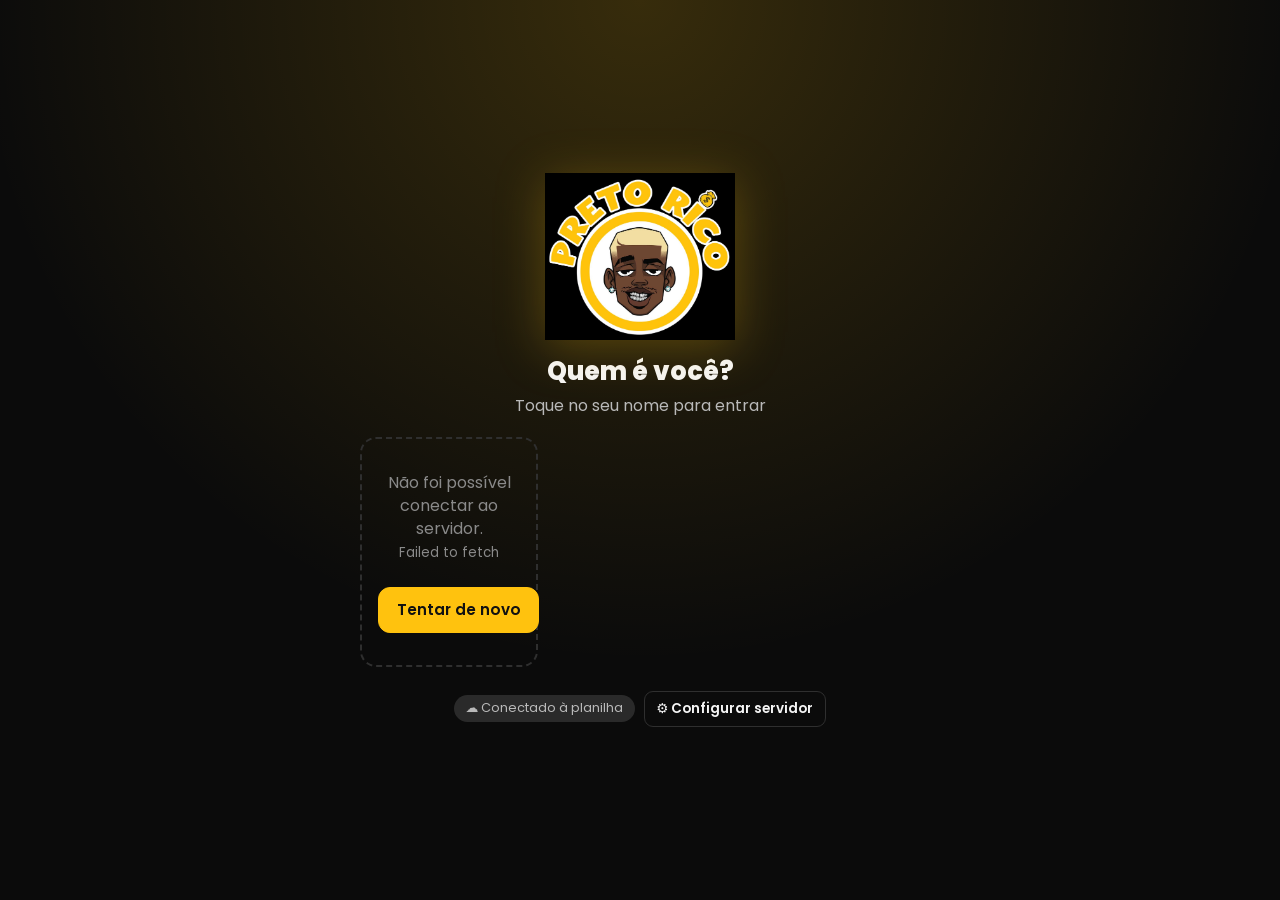
<file: index.html>
<!DOCTYPE html>
<html lang="pt-BR">
<head>
  <meta charset="UTF-8">
  <meta name="viewport" content="width=device-width, initial-scale=1, viewport-fit=cover">
  <meta name="theme-color" content="#111111">
  <meta name="description" content="Preto Rico — Gestão integrada: Barbearia, Tabacaria & Roupas, Celulares & Acessórios e Estúdio de Tatuagem.">
  <title>Preto Rico · Gestão</title>
  <!-- PWA: instalação como app (ícone, manifest, iPhone) -->
  <link rel="manifest" href="./manifest.webmanifest">
  <link rel="icon" href="./favicon.ico" sizes="any">
  <link rel="icon" type="image/png" sizes="192x192" href="./icons/icon-192.png">
  <link rel="apple-touch-icon" href="./apple-touch-icon.png">
  <meta name="mobile-web-app-capable" content="yes">
  <meta name="apple-mobile-web-app-capable" content="yes">
  <meta name="apple-mobile-web-app-status-bar-style" content="black-translucent">
  <meta name="apple-mobile-web-app-title" content="Preto Rico">
  <link rel="preconnect" href="https://fonts.googleapis.com">
  <link rel="preconnect" href="https://fonts.gstatic.com" crossorigin>
  <link href="https://fonts.googleapis.com/css2?family=Poppins:wght@400;500;600;700;800&display=swap" rel="stylesheet">
  <link rel="stylesheet" href="style.css">
</head>
<body>

  <!-- =========================================================
       TELA DE LOGIN (seleção de usuário + PIN)
       ========================================================= -->
  <section id="login" class="login" hidden>
    <div class="login-box">
      <img src="logo.png" alt="Preto Rico" class="login-logo">
      <div id="login-step-user">
        <h1 class="login-title">Quem é você?</h1>
        <p class="login-sub">Toque no seu nome para entrar</p>
        <div id="login-users" class="user-grid"></div>
      </div>
      <div id="login-step-pin" hidden>
        <button type="button" class="btn ghost" id="login-back">← Voltar</button>
        <h1 class="login-title" id="login-name"></h1>
        <p class="login-sub">Digite sua senha (PIN)</p>
        <div id="login-keypad"></div>
      </div>
      <div class="login-foot">
        <span id="login-mode" class="chip"></span>
        <button type="button" class="btn ghost small" id="login-cfg">⚙️ Configurar servidor</button>
      </div>
    </div>
  </section>

  <!-- =========================================================
       APLICAÇÃO
       ========================================================= -->
  <div id="app" class="app" hidden>

    <!-- Barra lateral (desktop) / gaveta (celular) -->
    <aside id="sidebar" class="sidebar">
      <div class="brand">
        <img src="logo.png" alt="" class="brand-logo">
        <div><strong>PRETO RICO</strong><small>Gestão integrada</small></div>
      </div>
      <nav id="nav" class="nav" aria-label="Menu principal"></nav>
      <div class="sidebar-foot">
        <div class="user-chip" id="user-chip"></div>
        <button type="button" class="btn ghost block" data-global="theme">🌓 Tema claro/escuro</button>
        <button type="button" class="btn danger-ghost block" data-global="logout">🚪 Sair</button>
      </div>
    </aside>
    <div class="backdrop" id="backdrop" data-global="menu-close"></div>

    <div class="main-col">
      <!-- Barra superior -->
      <header class="topbar">
        <button type="button" class="icon-btn menu-btn" data-global="menu" aria-label="Abrir menu">☰</button>
        <img src="logo.png" alt="" class="topbar-logo">
        <h2 id="topbar-title" class="topbar-title">Início</h2>
        <button type="button" class="sync-pill" id="sync-status" data-global="sync" title="Sincronizar">●</button>
      </header>

      <main id="main" class="main">

        <!-- INÍCIO: botões grandes por perfil -->
        <section class="view" id="view-inicio" data-title="Início" hidden>
          <div class="view-body"></div>
        </section>

        <!-- DASHBOARD MASTER -->
        <section class="view" id="view-dashboard" data-title="Painel Financeiro" hidden>
          <div class="view-body"></div>
        </section>

        <!-- BARBEARIA -->
        <section class="view" id="view-barbearia" data-title="Barbearia" hidden>
          <div class="tabs" role="tablist">
            <button type="button" class="tab" data-tab="lancar">✂️ Lançar corte</button>
            <button type="button" class="tab" data-tab="agenda">📅 Agenda</button>
            <button type="button" class="tab" data-tab="mensalistas" data-roles="Master,Caixa">⭐ Mensalistas</button>
            <button type="button" class="tab" data-tab="vender" data-roles="Master,Caixa">🛒 Vender</button>
            <button type="button" class="tab" data-tab="estoque" data-roles="Master,Caixa">📦 Estoque</button>
            <button type="button" class="tab" data-tab="relatorio" data-roles="Master,Barbeiro">💵 Comissões</button>
            <button type="button" class="tab" data-tab="servicos" data-roles="Master">🧾 Serviços e preços</button>
          </div>
          <div class="view-body"></div>
        </section>

        <!-- TABACARIA & ROUPAS -->
        <section class="view" id="view-tabacaria" data-title="Tabacaria & Roupas" hidden>
          <div class="tabs" role="tablist">
            <button type="button" class="tab" data-tab="pdv">🛒 Vender</button>
            <button type="button" class="tab" data-tab="crediario">📒 Fiado</button>
            <button type="button" class="tab" data-tab="estoque">📦 Estoque</button>
            <button type="button" class="tab" data-tab="reposicao" data-roles="Master">🔁 Reposição ABC</button>
          </div>
          <div class="view-body"></div>
        </section>

        <!-- CELULARES & ACESSÓRIOS -->
        <section class="view" id="view-celulares" data-title="Celulares & Acessórios" hidden>
          <div class="tabs" role="tablist">
            <button type="button" class="tab" data-tab="pdv">🛒 Vender</button>
            <button type="button" class="tab" data-tab="crediario">📒 Fiado</button>
            <button type="button" class="tab" data-tab="estoque">📦 Estoque</button>
            <button type="button" class="tab" data-tab="reposicao" data-roles="Master">🔁 Reposição ABC</button>
          </div>
          <div class="view-body"></div>
        </section>

        <!-- ESTÚDIO DE TATUAGEM -->
        <section class="view" id="view-tatuagem" data-title="Estúdio de Tatuagem" hidden>
          <div class="tabs" role="tablist">
            <button type="button" class="tab" data-tab="agenda">📅 Agenda</button>
            <button type="button" class="tab" data-tab="pagamentos">💳 Pagamentos</button>
            <button type="button" class="tab" data-tab="loja" data-roles="Master,Tatuador">🛍️ Meus produtos</button>
            <button type="button" class="tab" data-tab="estoque" data-roles="Master,Tatuador">📦 Estoque</button>
            <button type="button" class="tab" data-tab="avisos">📲 Avisos ao cliente</button>
            <button type="button" class="tab" data-tab="repasses" data-roles="Master,Tatuador">🤝 Repasses ao Master</button>
            <button type="button" class="tab" data-tab="fechamento" data-roles="Master,Tatuador">💵 Fechamento</button>
            <button type="button" class="tab" data-tab="relatorios" data-roles="Master,Tatuador">📊 Relatórios</button>
            <button type="button" class="tab" data-tab="tipos" data-roles="Master">🎨 Tipos e % (Master)</button>
          </div>
          <div class="view-body"></div>
        </section>

        <!-- FINANCEIRO (MASTER) -->
        <section class="view" id="view-financeiro" data-title="Financeiro" hidden>
          <div class="tabs" role="tablist">
            <button type="button" class="tab" data-tab="caixa">🧮 Caixa do dia</button>
            <button type="button" class="tab" data-tab="contas">📄 Contas a pagar</button>
            <button type="button" class="tab" data-tab="ofx">🏦 Conciliação OFX</button>
            <button type="button" class="tab" data-tab="comissoes">🤝 Fechamentos</button>
          </div>
          <div class="view-body"></div>
        </section>

        <!-- CLIENTES -->
        <section class="view" id="view-clientes" data-title="Clientes" hidden>
          <div class="view-body"></div>
        </section>

        <!-- USUÁRIOS (MASTER) -->
        <section class="view" id="view-usuarios" data-title="Usuários e acessos" hidden>
          <div class="view-body"></div>
        </section>

        <!-- CONFIGURAÇÕES (MASTER) -->
        <section class="view" id="view-config" data-title="Configurações" hidden>
          <div class="view-body"></div>
        </section>
      </main>

      <!-- Navegação inferior (celular) -->
      <nav id="bottom-nav" class="bottom-nav" aria-label="Atalhos"></nav>
    </div>
  </div>

  <!-- =========================================================
       MODAIS
       ========================================================= -->

  <!-- Modal genérico (clonado pelo app.js; permite empilhar) -->
  <template id="tpl-modal">
    <div class="modal" role="dialog" aria-modal="true">
      <form class="modal-card" novalidate>
        <header class="modal-head">
          <h3 class="modal-title"></h3>
          <button type="button" class="icon-btn" data-close aria-label="Fechar">✕</button>
        </header>
        <div class="modal-body"></div>
        <footer class="modal-foot"></footer>
      </form>
    </div>
  </template>

  <!-- Modal de PIN Master (autorização de desconto) -->
  <div class="modal" id="pin-modal" role="dialog" aria-modal="true" hidden>
    <div class="modal-card modal-sm">
      <header class="modal-head">
        <h3 class="modal-title">🔐 <span id="pin-title">Autorização Master</span></h3>
        <button type="button" class="icon-btn" data-pin-cancel aria-label="Fechar">✕</button>
      </header>
      <div class="modal-body">
        <p class="pin-sub" id="pin-sub">Peça para o dono digitar a senha.</p>
        <div id="pin-keypad"></div>
      </div>
    </div>
  </div>

  <!-- Modal de recibo / relatório para impressão -->
  <div class="modal" id="receipt-modal" role="dialog" aria-modal="true" hidden>
    <div class="modal-card">
      <header class="modal-head">
        <h3 class="modal-title">🧾 Recibo</h3>
        <button type="button" class="icon-btn" data-receipt-close aria-label="Fechar">✕</button>
      </header>
      <div class="modal-body receipt-preview">
        <div id="receipt"></div>
      </div>
      <footer class="modal-foot">
        <button type="button" class="btn ghost" data-receipt-close>Fechar</button>
        <button type="button" class="btn" id="receipt-pdf">📄 Baixar PDF</button>
        <button type="button" class="btn primary big" id="receipt-print">🖨️ Imprimir</button>
      </footer>
    </div>
  </div>

  <!-- Avisos rápidos -->
  <div id="toasts" class="toasts" aria-live="polite"></div>

  <!-- Área exclusiva de impressão (@media print) -->
  <div id="print-area"></div>

  <!-- Sugestões de clientes para campos de nome -->
  <datalist id="dl-clientes"></datalist>

  <!-- Servidor padrão (planilha do Preto Rico): os aparelhos já entram conectados -->
  <script src="config.js"></script>
  <script src="api.js"></script>
  <script src="app.js"></script>
  <!-- PWA: service worker + botão "Instalar app" -->
  <script src="pwa.js"></script>
</body>
</html>
</file>
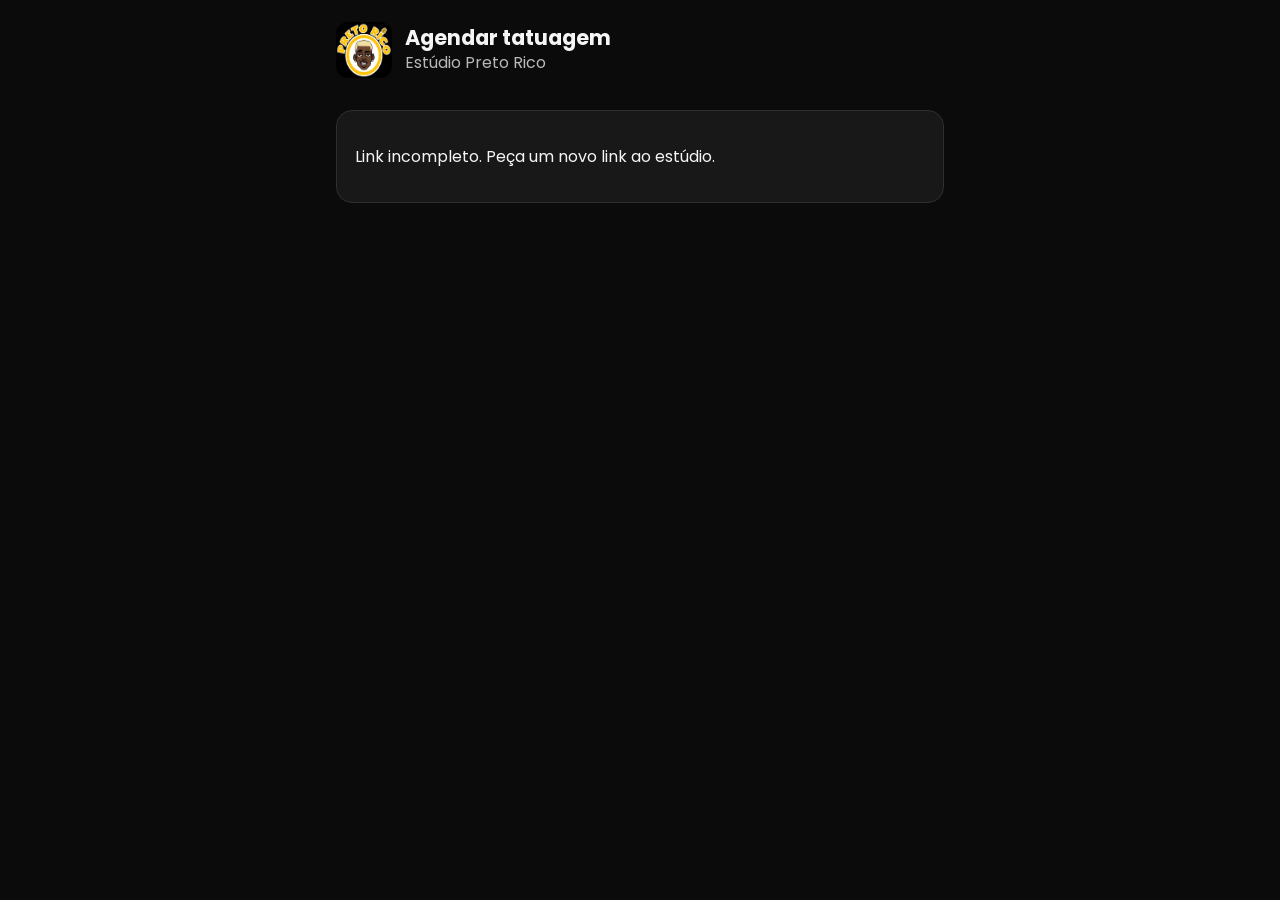
<file: agendar.html>
<!DOCTYPE html>
<html lang="pt-BR">
<head>
  <meta charset="UTF-8">
  <meta name="viewport" content="width=device-width, initial-scale=1, viewport-fit=cover">
  <meta name="theme-color" content="#111111">
  <meta name="description" content="Agende sua tatuagem no estúdio Preto Rico.">
  <title>Agendar tatuagem · Preto Rico</title>
  <link rel="icon" href="./favicon.ico" sizes="any">
  <link rel="apple-touch-icon" href="./apple-touch-icon.png">
  <link rel="preconnect" href="https://fonts.googleapis.com">
  <link rel="preconnect" href="https://fonts.gstatic.com" crossorigin>
  <link href="https://fonts.googleapis.com/css2?family=Poppins:wght@400;500;600;700;800&display=swap" rel="stylesheet">
  <link rel="stylesheet" href="style.css">
  <style>
    .ag-pub { max-width: 640px; margin: 0 auto; padding: 1rem 1rem 3rem; }
    .ag-pub header { display: flex; align-items: center; gap: .8rem; margin: .4rem 0 1rem; }
    .ag-pub header img { width: 56px; height: 56px; border-radius: 12px; }
    .ag-pub h1 { font-size: 1.3rem; margin: 0; }
    .ag-pub h2 { font-size: 1.05rem; margin: 0 0 .7rem; }
    .ag-steps { display: flex; gap: .3rem; margin-bottom: 1rem; }
    .ag-steps i { flex: 1; height: 6px; border-radius: 3px; background: var(--border); }
    .ag-steps i.on { background: var(--gold); }
    .ag-opt { display: block; width: 100%; text-align: left; padding: .9rem 1rem; margin-bottom: .5rem; border-radius: 14px; border: 2px solid var(--border); background: var(--surface-2, var(--surface)); color: inherit; font: inherit; cursor: pointer; }
    .ag-opt.sel, .ag-opt:hover { border-color: var(--gold); }
    .ag-opt b { display: block; font-size: 1.05rem; }
    .ag-opt small { color: var(--text-2); }
    .ag-days { display: flex; gap: .4rem; overflow-x: auto; padding-bottom: .4rem; }
    .ag-day { flex: 0 0 auto; min-width: 70px; padding: .6rem .5rem; border-radius: 12px; border: 2px solid var(--border); background: var(--surface); color: inherit; font: inherit; text-align: center; cursor: pointer; }
    .ag-day.sel { border-color: var(--gold); background: rgba(255,194,14,.15); }
    .ag-day[disabled] { opacity: .35; cursor: default; }
    .ag-slots { display: grid; grid-template-columns: repeat(auto-fill, minmax(84px, 1fr)); gap: .4rem; margin-top: .8rem; }
    .ag-slot { padding: .7rem 0; border-radius: 12px; border: 2px solid var(--border); background: var(--surface); color: inherit; font: inherit; font-weight: 700; cursor: pointer; }
    .ag-slot.sel { border-color: var(--gold); background: var(--gold); color: #111; }
    .ag-pix { font-size: 1.1rem; word-break: break-all; padding: .8rem; border-radius: 12px; background: var(--surface); border: 1px dashed var(--gold); }
    .ag-aviso { white-space: pre-wrap; padding: .8rem 1rem; border-radius: 12px; background: var(--surface); border: 1px solid var(--border); margin-bottom: .6rem; }
    .ag-nav { display: flex; gap: .6rem; margin-top: 1.2rem; }
    .ag-nav .btn { flex: 1; }
    .ag-resumo { line-height: 1.7; }
    .ag-file { display: block; padding: 1.2rem; text-align: center; border: 2px dashed var(--border); border-radius: 14px; cursor: pointer; }
    .ag-file.ok { border-color: var(--ok); }
  </style>
</head>
<body>
  <main class="ag-pub">
    <header><img src="logo.png" alt="Preto Rico"><div><h1>Agendar tatuagem</h1><div class="muted" id="ag-sub">Estúdio Preto Rico</div></div></header>
    <div class="ag-steps" id="ag-steps"></div>
    <div id="ag-app"><div class="card"><p>Carregando horários...</p></div></div>
  </main>
  <script src="config.js"></script>
  <script src="agendar.js"></script>
</body>
</html>
</file>
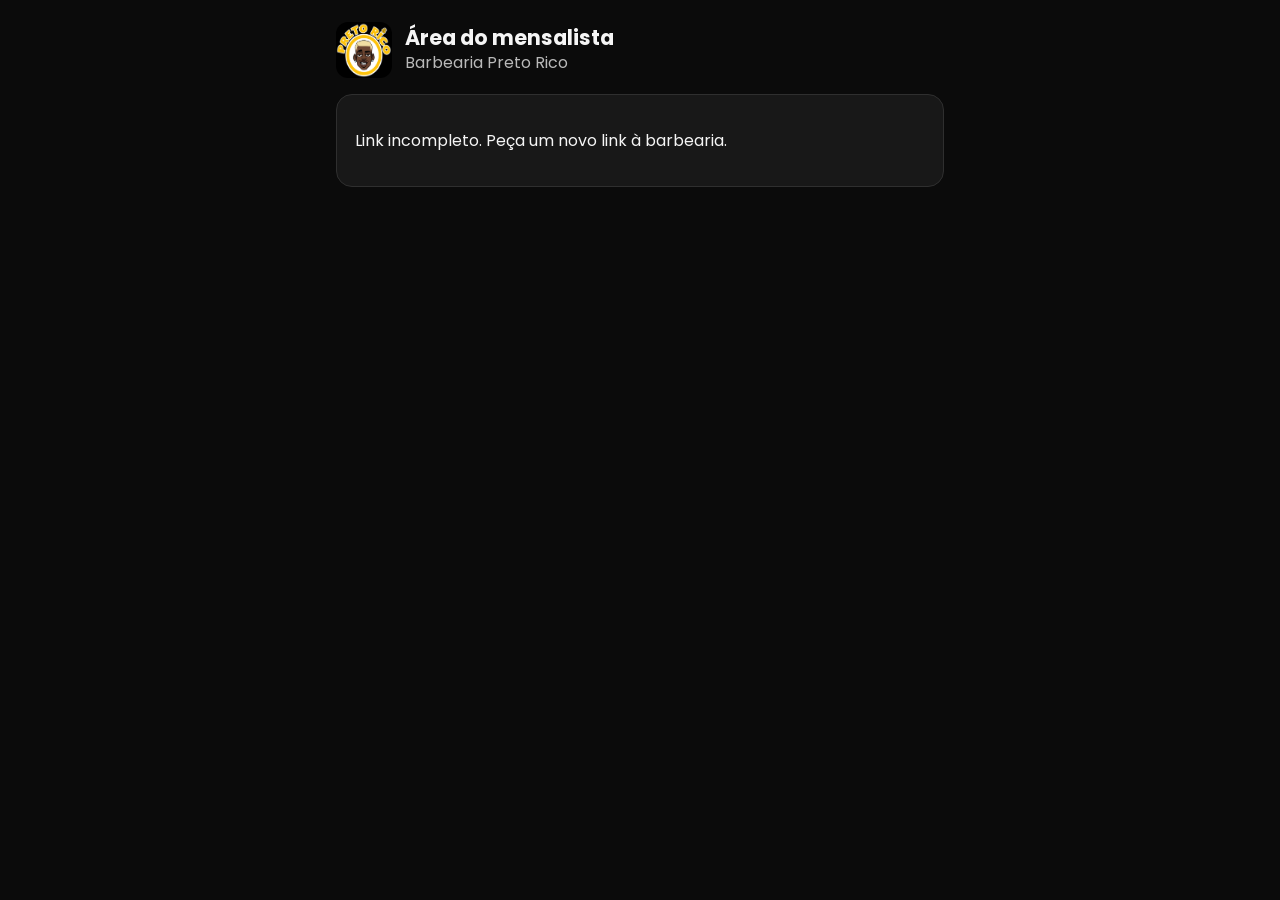
<file: mensalista.html>
<!DOCTYPE html>
<html lang="pt-BR">
<head>
  <meta charset="UTF-8">
  <meta name="viewport" content="width=device-width, initial-scale=1, viewport-fit=cover">
  <meta name="theme-color" content="#111111">
  <meta name="description" content="Área do mensalista da barbearia Preto Rico: marque seu horário e pague a mensalidade.">
  <title>Mensalista · Preto Rico</title>
  <link rel="icon" href="./favicon.ico" sizes="any">
  <link rel="apple-touch-icon" href="./apple-touch-icon.png">
  <link rel="preconnect" href="https://fonts.googleapis.com">
  <link rel="preconnect" href="https://fonts.gstatic.com" crossorigin>
  <link href="https://fonts.googleapis.com/css2?family=Poppins:wght@400;500;600;700;800&display=swap" rel="stylesheet">
  <link rel="stylesheet" href="style.css">
  <style>
    .ag-pub { max-width: 640px; margin: 0 auto; padding: 1rem 1rem 3rem; }
    .ag-pub header { display: flex; align-items: center; gap: .8rem; margin: .4rem 0 1rem; }
    .ag-pub header img { width: 56px; height: 56px; border-radius: 12px; }
    .ag-pub h1 { font-size: 1.3rem; margin: 0; }
    .ag-pub h2 { font-size: 1.05rem; margin: 0 0 .7rem; }
    .ag-steps { display: flex; gap: .3rem; margin-bottom: 1rem; }
    .ag-steps i { flex: 1; height: 6px; border-radius: 3px; background: var(--border); }
    .ag-steps i.on { background: var(--gold); }
    .ag-opt { display: block; width: 100%; text-align: left; padding: .9rem 1rem; margin-bottom: .5rem; border-radius: 14px; border: 2px solid var(--border); background: var(--surface-2, var(--surface)); color: inherit; font: inherit; cursor: pointer; }
    .ag-opt.sel, .ag-opt:hover { border-color: var(--gold); }
    .ag-opt b { display: block; font-size: 1.05rem; }
    .ag-opt small { color: var(--text-2); }
    .ag-days { display: flex; gap: .4rem; overflow-x: auto; padding-bottom: .4rem; }
    .ag-day { flex: 0 0 auto; min-width: 70px; padding: .6rem .5rem; border-radius: 12px; border: 2px solid var(--border); background: var(--surface); color: inherit; font: inherit; text-align: center; cursor: pointer; }
    .ag-day.sel { border-color: var(--gold); background: rgba(255,194,14,.15); }
    .ag-day[disabled] { opacity: .35; cursor: default; }
    .ag-slots { display: grid; grid-template-columns: repeat(auto-fill, minmax(84px, 1fr)); gap: .4rem; margin-top: .8rem; }
    .ag-slot { padding: .7rem 0; border-radius: 12px; border: 2px solid var(--border); background: var(--surface); color: inherit; font: inherit; font-weight: 700; cursor: pointer; }
    .ag-slot.sel { border-color: var(--gold); background: var(--gold); color: #111; }
    .ag-pix { font-size: 1.1rem; word-break: break-all; padding: .8rem; border-radius: 12px; background: var(--surface); border: 1px dashed var(--gold); }
    .ag-aviso { white-space: pre-wrap; padding: .8rem 1rem; border-radius: 12px; background: var(--surface); border: 1px solid var(--border); margin-bottom: .6rem; }
    .ag-nav { display: flex; gap: .6rem; margin-top: 1.2rem; }
    .ag-nav .btn { flex: 1; }
    .ag-resumo { line-height: 1.7; }
    .ag-file { display: block; padding: 1.2rem; text-align: center; border: 2px dashed var(--border); border-radius: 14px; cursor: pointer; }
    .ag-file.ok { border-color: var(--ok); }
    .ag-slot.ocup { opacity: .45; cursor: default; text-decoration: line-through; font-weight: 500; }
    .ag-slot small { display: block; font-size: .7rem; font-weight: 500; text-decoration: none; }
    .ag-day small.n { display: block; font-size: .7rem; color: var(--ok); }
    .ag-day.lotado small.n { color: var(--danger); }
    .mn-big { display: grid; grid-template-columns: 1fr 1fr; gap: .6rem; margin: 1rem 0; }
    .mn-big .btn { min-height: 92px; font-size: 1.05rem; flex-direction: column; }
    .mn-big .btn span { font-size: 1.8rem; display: block; }
    .mn-st { display: flex; justify-content: space-between; align-items: center; gap: .6rem; flex-wrap: wrap; }
    .mn-list > div { padding: .6rem 0; border-top: 1px solid var(--border); display: flex; justify-content: space-between; align-items: center; gap: .6rem; }
    .legenda { display: flex; gap: 1rem; font-size: .85rem; margin-top: .5rem; }
  </style>
</head>
<body>
  <main class="ag-pub">
    <header><img src="logo.png" alt="Preto Rico"><div><h1>Área do mensalista</h1><div class="muted" id="ag-sub">Barbearia Preto Rico</div></div></header>
    <div id="ag-app"><div class="card"><p>Carregando...</p></div></div>
  </main>
  <script src="config.js"></script>
  <script src="mensalista.js"></script>
</body>
</html>
</file>
<file: style.css>
/* ==========================================================================
   PRETO RICO — style.css
   Tema preto + dourado (logo), modo claro/escuro, layout responsivo
   (sidebar no computador, menu inferior no celular) e regras de impressão.
   ========================================================================== */

/* ---------- Tokens de tema ---------- */
:root {
  --gold: #FFC20E;
  --gold-strong: #F5A800;
  --gold-soft: rgba(255, 194, 14, .14);
  --on-gold: #111;

  --bg: #0b0b0b;
  --bg-2: #121212;
  --surface: #181818;
  --surface-2: #202020;
  --surface-3: #2a2a2a;
  --border: #2f2f2f;
  --text: #f5f5f5;
  --text-2: #b9b9b9;
  --text-3: #8a8a8a;

  --ok: #22c55e;   --ok-soft: rgba(34, 197, 94, .15);
  --warn: #facc15; --warn-soft: rgba(250, 204, 21, .16);
  --danger: #ef4444; --danger-soft: rgba(239, 68, 68, .15);
  --info: #38bdf8; --info-soft: rgba(56, 189, 248, .15);

  --radius: 16px;
  --radius-sm: 10px;
  --shadow: 0 10px 30px rgba(0, 0, 0, .35);
  --sidebar-w: 260px;
  --topbar-h: 64px;
  --bottom-h: 76px;
  --font: 'Poppins', system-ui, -apple-system, 'Segoe UI', Roboto, sans-serif;
  color-scheme: dark;
}

:root[data-theme="light"] {
  --bg: #f6f4ef;
  --bg-2: #efece4;
  --surface: #ffffff;
  --surface-2: #f7f5f0;
  --surface-3: #ece8de;
  --border: #e2ddd0;
  --text: #141414;
  --text-2: #4b4b4b;
  --text-3: #7a7a7a;
  --gold-soft: rgba(245, 168, 0, .14);
  --warn: #b98900;
  --shadow: 0 10px 30px rgba(0, 0, 0, .08);
  color-scheme: light;
}

/* ---------- Base ---------- */
*, *::before, *::after { box-sizing: border-box; }
html { -webkit-text-size-adjust: 100%; }
body {
  margin: 0;
  font-family: var(--font);
  font-size: 16px;
  line-height: 1.45;
  background: var(--bg);
  color: var(--text);
  min-height: 100vh;
}
[hidden] { display: none !important; }
h1, h2, h3, h4 { margin: 0 0 .5rem; line-height: 1.2; }
h3 { font-size: 1.1rem; }
a { color: var(--gold); }
img { max-width: 100%; }
.muted { color: var(--text-2); }
.small { font-size: .85rem; }
.right { text-align: right; }
.center { text-align: center; }
.nowrap { white-space: nowrap; }
.t-ok { color: var(--ok); } .t-danger { color: var(--danger); } .t-warn { color: var(--warn); } .t-gold { color: var(--gold); }

/* ---------- Botões ---------- */
.btn {
  display: inline-flex; align-items: center; justify-content: center; gap: .45rem;
  min-height: 46px; padding: .6rem 1.1rem;
  border: 1px solid var(--border); border-radius: 12px;
  background: var(--surface-2); color: var(--text);
  font: 600 .95rem var(--font); cursor: pointer;
  transition: transform .08s, background .15s, border-color .15s;
  text-decoration: none; white-space: nowrap;
}
.btn:hover { border-color: var(--gold); }
.btn:active { transform: scale(.97); }
.btn:disabled { opacity: .5; cursor: not-allowed; }
.btn.primary { background: var(--gold); color: var(--on-gold); border-color: var(--gold); }
.btn.primary:hover { background: var(--gold-strong); }
.btn.ok { background: var(--ok); color: #fff; border-color: var(--ok); }
.btn.danger { background: var(--danger); color: #fff; border-color: var(--danger); }
.btn.wa { background: #25D366; color: #08361b; border-color: #25D366; }
.btn.ghost { background: transparent; }
.btn.danger-ghost { background: transparent; color: var(--danger); border-color: transparent; }
.btn.small { min-height: 36px; padding: .35rem .7rem; font-size: .85rem; border-radius: 9px; }
.btn.big { min-height: 58px; font-size: 1.1rem; padding: .8rem 1.4rem; border-radius: 14px; }
.btn.block { width: 100%; }
.icon-btn {
  display: inline-grid; place-items: center; width: 44px; height: 44px;
  border-radius: 12px; border: 1px solid var(--border); background: var(--surface-2);
  color: var(--text); font-size: 1.2rem; cursor: pointer;
}
.icon-btn:hover { border-color: var(--gold); }
.btn-row { display: flex; flex-wrap: wrap; gap: .5rem; }

/* ---------- Badges / chips ---------- */
.badge {
  display: inline-flex; align-items: center; gap: .3rem;
  padding: .2rem .6rem; border-radius: 999px;
  font-size: .78rem; font-weight: 700; letter-spacing: .02em; white-space: nowrap;
  background: var(--surface-3); color: var(--text-2);
}
.badge::before { content: ''; width: 7px; height: 7px; border-radius: 50%; background: currentColor; }
.badge-ok { background: var(--ok-soft); color: var(--ok); }
.badge-warn { background: var(--warn-soft); color: var(--warn); }
.badge-danger { background: var(--danger-soft); color: var(--danger); }
.badge-info { background: var(--info-soft); color: var(--info); }
.badge-gold { background: var(--gold-soft); color: var(--gold); }
.chip { display: inline-block; padding: .25rem .7rem; border-radius: 999px; background: var(--surface-3); font-size: .8rem; color: var(--text-2); }

/* ---------- Login ---------- */
.login {
  min-height: 100vh; display: grid; place-items: center; padding: 24px 16px;
  background: radial-gradient(circle at 50% 0%, rgba(255, 194, 14, .18), transparent 60%), var(--bg);
}
.login-box { width: 100%; max-width: 560px; text-align: center; }
.login-logo { width: 190px; margin: 0 auto 1rem; display: block; filter: drop-shadow(0 8px 24px rgba(255, 194, 14, .25)); }
.login-title { font-size: 1.6rem; font-weight: 800; }
.login-sub { color: var(--text-2); margin: 0 0 1.2rem; }
.login-foot { margin-top: 1.5rem; display: flex; justify-content: center; align-items: center; gap: .6rem; flex-wrap: wrap; }
.user-grid { display: grid; grid-template-columns: repeat(auto-fill, minmax(140px, 1fr)); gap: .8rem; }
.user-card {
  display: flex; flex-direction: column; align-items: center; gap: .35rem;
  padding: 1.1rem .6rem; border-radius: var(--radius);
  background: var(--surface); border: 2px solid var(--border); color: var(--text);
  font: inherit; cursor: pointer; transition: border-color .15s, transform .08s;
}
.user-card:hover, .user-card:focus-visible { border-color: var(--gold); outline: none; }
.user-card:active { transform: scale(.97); }
.user-card small { color: var(--text-3); }
.avatar {
  width: 58px; height: 58px; border-radius: 50%; display: grid; place-items: center;
  background: var(--gold); color: var(--on-gold); font-weight: 800; font-size: 1.3rem;
}

/* ---------- Teclado numérico (PIN) ---------- */
.keypad { max-width: 320px; margin: 0 auto; }
.pin-dots { display: flex; justify-content: center; gap: 14px; margin: .4rem 0 1.2rem; min-height: 22px; }
.pin-dots span { width: 18px; height: 18px; border-radius: 50%; border: 2px solid var(--gold); }
.pin-dots span.on { background: var(--gold); }
.pin-dots.shake { animation: shake .35s; }
@keyframes shake { 25% { transform: translateX(-8px); } 75% { transform: translateX(8px); } }
.keys { display: grid; grid-template-columns: repeat(3, 1fr); gap: 12px; }
.key {
  height: 68px; border-radius: 18px; border: 1px solid var(--border);
  background: var(--surface); color: var(--text); font: 700 1.6rem var(--font); cursor: pointer;
}
.key:active { background: var(--gold); color: var(--on-gold); }
.key.ok { background: var(--gold); color: var(--on-gold); font-size: 1.1rem; }
.key.alt { font-size: 1rem; color: var(--text-2); }
.pin-sub { text-align: center; color: var(--text-2); }

/* ---------- Layout do app ---------- */
.app { display: flex; min-height: 100vh; }
.sidebar {
  width: var(--sidebar-w); flex-shrink: 0; background: var(--bg-2);
  border-right: 1px solid var(--border); display: flex; flex-direction: column;
  position: sticky; top: 0; height: 100vh; overflow-y: auto; z-index: 40;
}
.brand { display: flex; align-items: center; gap: .7rem; padding: 1rem; border-bottom: 1px solid var(--border); }
.brand-logo { width: 54px; height: 54px; object-fit: contain; }
.brand strong { display: block; color: var(--gold); font-weight: 800; letter-spacing: .04em; }
.brand small { color: var(--text-3); }
.nav { display: flex; flex-direction: column; gap: 4px; padding: .8rem .6rem; flex: 1; }
.nav-item {
  display: flex; align-items: center; gap: .8rem; padding: .75rem .9rem; border-radius: 12px;
  color: var(--text-2); text-decoration: none; font-weight: 600; border: 0; background: none;
  font-family: inherit; font-size: .98rem; cursor: pointer; text-align: left;
}
.nav-item:hover { background: var(--surface-2); color: var(--text); }
.nav-item.active { background: var(--gold); color: var(--on-gold); }
.nav-ic { font-size: 1.3rem; width: 1.6rem; text-align: center; }
.sidebar-foot { padding: .8rem; border-top: 1px solid var(--border); display: grid; gap: .4rem; }
.user-chip { display: flex; align-items: center; gap: .6rem; padding: .3rem .2rem .6rem; }
.user-chip .avatar { width: 40px; height: 40px; font-size: 1rem; }
.user-chip small { display: block; color: var(--text-3); }

.main-col { flex: 1; min-width: 0; display: flex; flex-direction: column; }
.topbar {
  height: var(--topbar-h); display: flex; align-items: center; gap: .8rem; padding: 0 1.2rem;
  border-bottom: 1px solid var(--border); background: color-mix(in srgb, var(--bg) 88%, transparent);
  backdrop-filter: blur(10px); position: sticky; top: 0; z-index: 30;
}
.topbar-title { margin: 0; font-size: 1.2rem; font-weight: 700; flex: 1; overflow: hidden; text-overflow: ellipsis; white-space: nowrap; }
.topbar-logo { display: none; width: 40px; height: 40px; object-fit: contain; }
.menu-btn { display: none; }
.sync-pill {
  border: 1px solid var(--border); background: var(--surface); color: var(--text-2);
  border-radius: 999px; padding: .4rem .8rem; font: 600 .8rem var(--font); cursor: pointer; white-space: nowrap;
}
.sync-pill.online { color: var(--ok); }
.sync-pill.offline { color: var(--warn); }
.sync-pill.pending { color: var(--danger); }
.main { padding: 1.2rem; max-width: 1400px; width: 100%; margin: 0 auto; flex: 1; }
.bottom-nav { display: none; }
.backdrop { display: none; }

/* ---------- Abas ---------- */
.tabs { display: flex; gap: .5rem; overflow-x: auto; padding-bottom: .4rem; margin-bottom: 1rem; scrollbar-width: thin; }
.tab {
  flex-shrink: 0; padding: .7rem 1.1rem; border-radius: 999px; border: 1px solid var(--border);
  background: var(--surface); color: var(--text-2); font: 600 .95rem var(--font); cursor: pointer; min-height: 46px;
}
.tab.active { background: var(--gold); color: var(--on-gold); border-color: var(--gold); }

/* ---------- Cards, grids e KPIs ---------- */
.card { background: var(--surface); border: 1px solid var(--border); border-radius: var(--radius); padding: 1.1rem; margin-bottom: 1rem; }
.card-head { display: flex; justify-content: space-between; align-items: center; gap: .6rem; flex-wrap: wrap; margin-bottom: .8rem; }
.card-head h3 { margin: 0; }
.grid-2 { display: grid; grid-template-columns: repeat(2, minmax(0, 1fr)); gap: 1rem; }
.split { display: grid; grid-template-columns: minmax(280px, 380px) 1fr; gap: 1rem; align-items: start; }
.kpis { display: grid; grid-template-columns: repeat(auto-fit, minmax(170px, 1fr)); gap: .8rem; margin-bottom: 1rem; }
.kpi {
  background: var(--surface); border: 1px solid var(--border); border-radius: var(--radius);
  padding: 1rem; display: flex; flex-direction: column; gap: .2rem; position: relative; overflow: hidden;
}
.kpi::after { content: ''; position: absolute; left: 0; top: 0; bottom: 0; width: 5px; background: var(--border); }
.kpi-gold::after { background: var(--gold); } .kpi-ok::after { background: var(--ok); }
.kpi-danger::after { background: var(--danger); } .kpi-warn::after { background: var(--warn); } .kpi-info::after { background: var(--info); }
.kpi-label { color: var(--text-2); font-size: .85rem; font-weight: 600; }
.kpi-value { font-size: 1.55rem; font-weight: 800; letter-spacing: -.01em; }
.kpi small { color: var(--text-3); }

.toolbar { display: flex; flex-wrap: wrap; gap: .6rem; align-items: flex-end; margin-bottom: 1rem; }
.toolbar .grow { flex: 1; }
.toolbar label { display: flex; flex-direction: column; gap: .2rem; font-size: .8rem; color: var(--text-2); font-weight: 600; }

/* ---------- Tela inicial (botões grandes) ---------- */
.hello { display: flex; align-items: center; gap: 1rem; margin-bottom: 1.2rem; }
.hello h1 { font-size: 1.6rem; margin: 0; }
.hello p { margin: 0; color: var(--text-2); }
.tiles { display: grid; grid-template-columns: repeat(auto-fill, minmax(180px, 1fr)); gap: 1rem; margin-bottom: 1.4rem; }
.tile {
  display: flex; flex-direction: column; align-items: flex-start; justify-content: space-between; gap: .8rem;
  min-height: 150px; padding: 1.2rem; border-radius: 22px; text-decoration: none;
  background: var(--surface); border: 2px solid var(--border); color: var(--text); cursor: pointer;
  font: inherit; text-align: left; transition: transform .08s, border-color .15s;
}
.tile:hover { border-color: var(--gold); }
.tile:active { transform: scale(.97); }
.tile .tile-ic { font-size: 2.6rem; line-height: 1; }
.tile strong { font-size: 1.2rem; display: block; }
.tile small { color: var(--text-2); }
.tile.hero { background: linear-gradient(135deg, var(--gold), var(--gold-strong)); color: var(--on-gold); border-color: var(--gold); }
.tile.hero small { color: rgba(0, 0, 0, .7); }
.alerts { display: grid; gap: .6rem; }
.alert { display: flex; align-items: center; gap: .8rem; padding: .9rem 1rem; border-radius: 14px; border: 1px solid var(--border); background: var(--surface); }
.alert .ic { font-size: 1.4rem; }
.alert.danger { border-color: var(--danger); background: var(--danger-soft); }
.alert.warn { border-color: var(--warn); background: var(--warn-soft); }
.alert.ok { border-color: var(--ok); background: var(--ok-soft); }

/* ---------- Tabelas (zebradas e responsivas) ---------- */
.table-wrap { overflow-x: auto; border-radius: 12px; border: 1px solid var(--border); }
.table { width: 100%; border-collapse: collapse; font-size: .93rem; }
.table th {
  text-align: left; padding: .75rem .8rem; background: var(--surface-3); color: var(--text-2);
  font-weight: 700; font-size: .78rem; text-transform: uppercase; letter-spacing: .04em; white-space: nowrap;
}
.table td { padding: .7rem .8rem; border-top: 1px solid var(--border); vertical-align: middle; }
.table tbody tr:nth-child(even) { background: var(--surface-2); }
.table tbody tr:hover { background: var(--gold-soft); }
.table tfoot td { font-weight: 800; background: var(--surface-3); border-top: 2px solid var(--gold); }
.table .right { text-align: right; }
.table .actions { white-space: nowrap; text-align: right; }
.table .actions .btn { margin-left: .25rem; }
.empty { padding: 2rem 1rem; text-align: center; color: var(--text-3); border: 2px dashed var(--border); border-radius: var(--radius); }

/* ---------- Formulários ---------- */
input, select, textarea {
  width: 100%; min-height: 48px; padding: .65rem .8rem; border-radius: 12px;
  border: 1px solid var(--border); background: var(--surface-2); color: var(--text);
  font: 500 1rem var(--font);
}
textarea { min-height: 90px; resize: vertical; }
input:focus, select:focus, textarea:focus { outline: 2px solid var(--gold); border-color: var(--gold); }
input[type="checkbox"] { width: 22px; min-height: 22px; height: 22px; accent-color: var(--gold); }
.toolbar input, .toolbar select { min-width: 150px; }
.form-grid { display: grid; grid-template-columns: repeat(2, minmax(0, 1fr)); gap: .9rem; }
.field { display: flex; flex-direction: column; gap: .3rem; }
.field.full { grid-column: 1 / -1; }
.field > label { font-weight: 600; font-size: .9rem; color: var(--text-2); }
.help { color: var(--text-3); font-size: .8rem; }
.checks { display: grid; grid-template-columns: repeat(auto-fill, minmax(170px, 1fr)); gap: .5rem; }
.check { display: flex; align-items: center; gap: .5rem; padding: .5rem .7rem; border: 1px solid var(--border); border-radius: 10px; background: var(--surface-2); }
.search { font-size: 1.1rem; min-height: 56px; padding-left: 1rem; }
.form-inline { display: flex; flex-wrap: wrap; gap: .8rem; margin-bottom: .8rem; }
.form-inline label { flex: 1; min-width: 200px; display: flex; flex-direction: column; gap: .25rem; font-weight: 600; color: var(--text-2); font-size: .9rem; }

/* ---------- Opções grandes (pagamento, serviços) ---------- */
.choice-grid { display: grid; grid-template-columns: repeat(4, 1fr); gap: .5rem; }
.choice {
  display: flex; flex-direction: column; align-items: center; gap: .2rem; padding: .7rem .3rem;
  border-radius: 14px; border: 2px solid var(--border); background: var(--surface-2); color: var(--text);
  font: 700 .85rem var(--font); cursor: pointer; min-height: 70px; justify-content: center;
}
.choice span { font-size: 1.5rem; }
.choice.sel { border-color: var(--gold); background: var(--gold-soft); color: var(--gold); }
.service-grid { display: grid; grid-template-columns: repeat(auto-fill, minmax(160px, 1fr)); gap: .8rem; }
.service-btn {
  display: flex; flex-direction: column; gap: .2rem; align-items: flex-start; padding: 1.1rem;
  min-height: 120px; border-radius: 18px; border: 2px solid var(--border);
  background: var(--surface-2); color: var(--text); font: inherit; cursor: pointer; text-align: left;
}
.service-btn:hover { border-color: var(--gold); }
.service-btn:active { background: var(--gold); color: var(--on-gold); }
.service-btn strong { font-size: 1.15rem; }
.service-btn span { font-size: 1.3rem; font-weight: 800; color: var(--gold); }
.service-btn small { color: var(--text-3); }
.service-btn:active span, .service-btn:active small { color: var(--on-gold); }

/* ---------- PDV ---------- */
.pdv { display: grid; grid-template-columns: 1fr 400px; gap: 1rem; align-items: start; }
.pdv-right { position: sticky; top: calc(var(--topbar-h) + 1rem); }
.prod-grid { display: grid; grid-template-columns: repeat(auto-fill, minmax(150px, 1fr)); gap: .7rem; margin-top: .9rem; max-height: 62vh; overflow-y: auto; padding: 2px; }
.prod {
  display: flex; flex-direction: column; gap: .3rem; align-items: flex-start; text-align: left;
  padding: .9rem; border-radius: 14px; border: 2px solid var(--border); background: var(--surface-2);
  color: var(--text); font: inherit; cursor: pointer; min-height: 110px; position: relative;
}
.prod:hover { border-color: var(--gold); }
.prod:active { transform: scale(.97); }
.prod:disabled { opacity: .45; cursor: not-allowed; }
.prod strong { font-size: .95rem; line-height: 1.25; }
.prod .price { font-size: 1.2rem; font-weight: 800; color: var(--gold); margin-top: auto; }
.prod .stock { font-size: .75rem; color: var(--text-3); }
.dot { width: 12px; height: 12px; border-radius: 50%; position: absolute; top: 10px; right: 10px; }
.dot-ok { background: var(--ok); } .dot-warn { background: var(--warn); } .dot-danger { background: var(--danger); }
.cart-empty { text-align: center; padding: 1.5rem .5rem; color: var(--text-3); }
.cart-empty span { font-size: 2.5rem; display: block; }
.cart-line { display: grid; grid-template-columns: 1fr auto; gap: .4rem .6rem; padding: .7rem 0; border-bottom: 1px dashed var(--border); }
.cart-line .name { font-weight: 600; }
.cart-line .name small { display: block; color: var(--warn); font-weight: 600; }
.qty { display: flex; align-items: center; gap: .3rem; }
.qty button { width: 40px; height: 40px; border-radius: 10px; border: 1px solid var(--border); background: var(--surface-3); color: var(--text); font-size: 1.2rem; cursor: pointer; }
.qty b { min-width: 28px; text-align: center; font-size: 1.05rem; }
.line-price { max-width: 120px; min-height: 40px; text-align: right; }
.cart-total { display: flex; justify-content: space-between; align-items: baseline; padding: 1rem 0; font-size: 1.1rem; }
.cart-total strong { font-size: 2rem; color: var(--gold); }
.cart-fab { display: none; }
.cart-fab:empty { display: none !important; }
.cart-section-title { font-weight: 700; margin: .6rem 0 .4rem; color: var(--text-2); font-size: .9rem; }

/* ---------- Calendário / agenda ---------- */
.cal-head { display: flex; align-items: center; justify-content: space-between; margin-bottom: .6rem; text-transform: capitalize; }
.cal-grid { display: grid; grid-template-columns: repeat(7, 1fr); gap: 4px; }
.cal-dow { text-align: center; font-size: .75rem; color: var(--text-3); font-weight: 700; padding: .2rem 0; }
.cal-cell {
  aspect-ratio: 1; border-radius: 10px; border: 1px solid var(--border); background: var(--surface-2);
  color: var(--text); font: 600 .9rem var(--font); cursor: pointer; position: relative; display: grid; place-items: center;
}
.cal-cell.empty { background: transparent; border: 0; cursor: default; }
.cal-cell.today { border-color: var(--gold); }
.cal-cell.sel { background: var(--gold); color: var(--on-gold); }
.cal-cell em { position: absolute; bottom: 3px; right: 4px; font-style: normal; font-size: .65rem; background: var(--danger); color: #fff; border-radius: 999px; padding: 0 5px; }
.ag-list { display: grid; gap: .6rem; }
.ag-item { display: grid; grid-template-columns: 70px 1fr; gap: .8rem; padding: .8rem; border-radius: 14px; background: var(--surface-2); border: 1px solid var(--border); }
.ag-item.Concluido { border-left: 5px solid var(--ok); }
.ag-item.Agendado { border-left: 5px solid var(--info); }
.ag-item.Cancelado { border-left: 5px solid var(--danger); opacity: .65; }
.ag-time { font-size: 1.25rem; font-weight: 800; color: var(--gold); }
.ag-title { font-weight: 700; }
.ag-meta { color: var(--text-2); font-size: .85rem; }
.ag-actions { display: flex; flex-wrap: wrap; gap: .35rem; margin-top: .5rem; }
.week { display: grid; grid-template-columns: repeat(7, minmax(0, 1fr)); gap: .6rem; }
.week-col { background: var(--surface); border: 1px solid var(--border); border-radius: 14px; padding: .6rem; min-height: 180px; }
.week-col.today { border-color: var(--gold); }
.week-head { font-weight: 700; font-size: .85rem; text-transform: capitalize; margin-bottom: .5rem; color: var(--text-2); }
.week-col.today .week-head { color: var(--gold); }
.week-col .ag-item { grid-template-columns: 1fr; gap: .2rem; padding: .6rem; font-size: .88rem; }
.week-col .ag-time { font-size: 1rem; }

/* ---------- Calendário semanal por horário (Estúdio Tattoo) ---------- */
.wk-title { font-weight: 700; color: var(--text-2); }
.wk-wrap { overflow-x: auto; border: 1px solid var(--border); border-radius: 14px; background: var(--surface); -webkit-overflow-scrolling: touch; }
.wk { display: grid; grid-template-columns: 52px repeat(7, minmax(110px, 1fr)); min-width: 820px; }
.wk-corner, .wk-head { position: sticky; top: 0; z-index: 3; background: var(--surface); border-bottom: 1px solid var(--border); }
.wk-head { padding: .55rem .4rem; text-align: center; font-weight: 700; font-size: .82rem; text-transform: capitalize; color: var(--text-2); border-left: 1px solid var(--border); }
.wk-head.today { color: var(--gold); box-shadow: inset 0 -3px 0 var(--gold); }
.wk-corner { position: sticky; left: 0; z-index: 4; }
.wk-times { position: sticky; left: 0; z-index: 2; background: var(--surface); }
.wk-times div { font-size: .7rem; color: var(--text-3); text-align: right; padding: 2px 6px 0 0; box-sizing: border-box; }
.wk-day {
  position: relative; height: var(--wk-h); border-left: 1px solid var(--border); cursor: pointer;
  background-image: linear-gradient(to bottom, var(--border) 1px, transparent 1px);
  background-size: 100% calc(var(--wk-slot) * 2);
}
.wk-day:not([data-act]) { cursor: default; }
.wk-day.today { background-color: rgba(255, 194, 14, .06); }
.wk-now { position: absolute; left: 0; right: 0; height: 2px; background: var(--danger); z-index: 1; pointer-events: none; }
.wk-ev {
  position: absolute; z-index: 2; overflow: hidden; text-align: left; cursor: pointer;
  display: flex; flex-direction: column; gap: 1px; padding: 3px 6px; border-radius: 8px;
  font: 500 .74rem/1.25 var(--font); color: var(--text);
  background: var(--info-soft); border: 1px solid var(--info); border-left: 4px solid var(--info);
}
.wk-ev b { font-weight: 700; white-space: nowrap; overflow: hidden; text-overflow: ellipsis; }
.wk-ev span { color: var(--text-2); white-space: nowrap; overflow: hidden; text-overflow: ellipsis; }
.wk-ev.Concluido { background: var(--ok-soft); border-color: var(--ok); }
.wk-ev.Cancelado { background: var(--danger-soft); border-color: var(--danger); opacity: .6; text-decoration: line-through; }
.wk-ev:hover, .wk-ev:focus-visible { filter: brightness(1.15); outline: 2px solid var(--gold); outline-offset: 0; }
@media print { .wk-wrap { overflow: visible; } }

/* ---------- Barras (gráfico simples) ---------- */
.bars { display: flex; align-items: flex-end; gap: 6px; height: 180px; padding-top: 1rem; }
.bar { flex: 1; display: flex; flex-direction: column; align-items: center; justify-content: flex-end; gap: 4px; height: 100%; min-width: 0; }
.bar i { display: block; width: 100%; max-width: 38px; background: var(--gold); border-radius: 6px 6px 2px 2px; min-height: 2px; }
.bar small { font-size: .65rem; color: var(--text-3); }
.hbar { display: grid; grid-template-columns: 150px 1fr auto; gap: .6rem; align-items: center; margin: .45rem 0; font-size: .9rem; }
.hbar .track { height: 14px; border-radius: 999px; background: var(--surface-3); overflow: hidden; }
.hbar .fill { height: 100%; background: var(--gold); border-radius: 999px; }

/* ---------- OFX ---------- */
.upload {
  display: flex; align-items: center; justify-content: center; gap: .6rem; padding: 1.6rem;
  border: 2px dashed var(--gold); border-radius: var(--radius); cursor: pointer; font-weight: 700; color: var(--gold);
  background: var(--gold-soft);
}
.upload input { display: none; }
.amt-in { color: var(--ok); font-weight: 700; } .amt-out { color: var(--danger); font-weight: 700; }
.match-sel { min-height: 40px; font-size: .85rem; min-width: 220px; }

/* ---------- Modais ---------- */
.modal {
  position: fixed; inset: 0; background: rgba(0, 0, 0, .65); display: grid; place-items: center;
  padding: 16px; z-index: 100; animation: fade .15s;
}
@keyframes fade { from { opacity: 0; } }
.modal-card {
  width: 100%; max-width: 640px; max-height: calc(100vh - 32px); display: flex; flex-direction: column;
  background: var(--surface); border: 1px solid var(--border); border-radius: 20px; box-shadow: var(--shadow); margin: 0;
}
.modal-sm { max-width: 400px; }
.modal-lg { max-width: 920px; }
.modal-head { display: flex; align-items: center; justify-content: space-between; gap: .6rem; padding: 1rem 1.2rem; border-bottom: 1px solid var(--border); }
.modal-title { margin: 0; font-size: 1.15rem; }
.modal-body { padding: 1.2rem; overflow-y: auto; }
.modal-foot { display: flex; justify-content: flex-end; gap: .6rem; padding: .9rem 1.2rem; border-top: 1px solid var(--border); flex-wrap: wrap; }
.modal-foot:empty { display: none; }
.receipt-preview { background: var(--surface-3); display: flex; justify-content: center; }

/* ---------- Recibo (pré-visualização e impressão) ---------- */
.rcpt {
  width: 80mm; max-width: 100%; background: #fff; color: #000; padding: 5mm;
  font: 12px/1.35 'Courier New', ui-monospace, monospace;
}
.rcpt-logo { display: block; width: 26mm; margin: 0 auto 2mm; filter: grayscale(1) contrast(1.4); }
.rcpt-c { text-align: center; }
.rcpt-sep { border-top: 1px dashed #000; margin: 2mm 0; }
.rcpt table { width: 100%; border-collapse: collapse; }
.rcpt td { padding: .5mm 0; vertical-align: top; }
.rcpt td.r { text-align: right; white-space: nowrap; }
.rcpt-total { display: flex; justify-content: space-between; font-weight: 700; font-size: 15px; margin-top: 1mm; }
.rcpt-row { display: flex; justify-content: space-between; gap: 2mm; }
.rcpt-foot { margin-top: 3mm; font-size: 11px; }
.report { width: 100%; max-width: 190mm; background: #fff; color: #000; padding: 8mm; font: 12px/1.4 Arial, sans-serif; }
.report h2 { font-size: 17px; margin: 0 0 1mm; }
.report .sub { color: #444; margin-bottom: 4mm; }
.report table { width: 100%; border-collapse: collapse; margin: 2mm 0 4mm; }
.report th, .report td { border: 1px solid #bbb; padding: 1.5mm 2mm; text-align: left; }
.report th { background: #eee; }
.report td.r, .report th.r { text-align: right; }
.report .sign { margin-top: 14mm; display: flex; justify-content: space-around; gap: 10mm; }
.report .sign div { border-top: 1px solid #000; padding-top: 1mm; width: 60mm; text-align: center; }
#print-area { display: none; }

/* ---------- Avisos (toasts) ---------- */
.toasts { position: fixed; top: 16px; left: 50%; transform: translateX(-50%); z-index: 200; display: grid; gap: .5rem; width: min(92vw, 440px); }
.toast {
  padding: .9rem 1.1rem; border-radius: 14px; background: var(--surface-3); color: var(--text);
  border-left: 6px solid var(--gold); box-shadow: var(--shadow); font-weight: 600; animation: slide .2s;
}
.toast.ok { border-color: var(--ok); } .toast.danger { border-color: var(--danger); } .toast.warn { border-color: var(--warn); }
@keyframes slide { from { transform: translateY(-10px); opacity: 0; } }
.spinner { width: 36px; height: 36px; border: 4px solid var(--surface-3); border-top-color: var(--gold); border-radius: 50%; margin: 2rem auto; animation: spin .8s linear infinite; }
@keyframes spin { to { transform: rotate(360deg); } }

/* ==========================================================================
   RESPONSIVO
   ========================================================================== */
@media (max-width: 1100px) {
  .pdv { grid-template-columns: 1fr 340px; }
  .week { grid-template-columns: repeat(4, minmax(0, 1fr)); }
}

@media (max-width: 900px) {
  .menu-btn, .topbar-logo { display: inline-grid; }
  .sidebar {
    position: fixed; left: 0; top: 0; bottom: 0; transform: translateX(-105%);
    transition: transform .2s; box-shadow: var(--shadow); width: min(85vw, 300px);
  }
  body.menu-open .sidebar { transform: none; }
  body.menu-open .backdrop { display: block; position: fixed; inset: 0; background: rgba(0, 0, 0, .55); z-index: 35; }
  .main { padding: 1rem 1rem calc(var(--bottom-h) + 1.2rem); }
  .bottom-nav {
    display: flex; position: fixed; left: 0; right: 0; bottom: 0; z-index: 30;
    height: calc(var(--bottom-h) + env(safe-area-inset-bottom)); padding-bottom: env(safe-area-inset-bottom);
    background: var(--bg-2); border-top: 1px solid var(--border);
  }
  .bottom-nav .nav-item {
    flex: 1; flex-direction: column; justify-content: center; gap: .15rem; padding: .3rem; border-radius: 0;
    font-size: .7rem; text-align: center;
  }
  .bottom-nav .nav-item .nav-ic { font-size: 1.6rem; width: auto; }
  .bottom-nav .nav-item.active { background: transparent; color: var(--gold); box-shadow: inset 0 3px 0 var(--gold); }
  .split, .pdv, .grid-2 { grid-template-columns: 1fr; }
  .pdv-right { position: static; scroll-margin-top: calc(var(--topbar-h) + 8px); }
  .cart-fab {
    display: block; position: fixed; left: 16px; right: 16px; bottom: calc(var(--bottom-h) + 10px + env(safe-area-inset-bottom)); z-index: 29;
    min-height: 56px; border: 0; border-radius: 16px; background: var(--gold); color: var(--on-gold);
    font: 700 1.05rem var(--font); box-shadow: var(--shadow); cursor: pointer;
  }
  .prod-grid { max-height: none; }
  .week { grid-template-columns: 1fr; }
  .week-col { min-height: 0; }
  .hbar { grid-template-columns: 100px 1fr auto; }
}

@media (max-width: 640px) {
  .form-grid { grid-template-columns: 1fr; }
  .tiles { grid-template-columns: repeat(2, 1fr); gap: .7rem; }
  .tile { min-height: 130px; padding: 1rem; }
  .tile .tile-ic { font-size: 2.2rem; }
  .tile strong { font-size: 1.05rem; }
  .kpis { grid-template-columns: repeat(2, 1fr); }
  .kpi-value { font-size: 1.2rem; }
  .prod-grid { grid-template-columns: repeat(2, 1fr); }
  .modal { padding: 0; align-items: end; }
  .modal-card { border-radius: 20px 20px 0 0; max-height: 94vh; }
  .toolbar > * { flex: 1 1 140px; }
  .toolbar input, .toolbar select { min-width: 0; }

  /* Tabelas viram cartões no celular */
  .table-wrap { border: 0; overflow: visible; }
  .table thead { display: none; }
  .table, .table tbody, .table tr, .table td, .table tfoot { display: block; width: 100%; }
  .table tr { border: 1px solid var(--border); border-radius: 14px; margin-bottom: .6rem; padding: .4rem .2rem; background: var(--surface) !important; }
  .table td { border: 0; display: flex; justify-content: space-between; gap: 1rem; padding: .4rem .7rem; text-align: right; }
  .table td::before { content: attr(data-label); font-weight: 600; color: var(--text-3); text-align: left; font-size: .82rem; }
  .table td.actions { justify-content: flex-end; flex-wrap: wrap; gap: .3rem; }
  .table td.actions::before { display: none; }
  .table tfoot tr { border-color: var(--gold); }
}

/* ==========================================================================
   IMPRESSÃO — somente o conteúdo de #print-area (recibos e relatórios)
   ========================================================================== */
@media print {
  @page { margin: 4mm; }
  html, body { background: #fff !important; color: #000 !important; }
  body > *:not(#print-area) { display: none !important; }
  #print-area { display: block !important; }
  #print-area .rcpt { width: 72mm; padding: 0; }
  #print-area .report { max-width: none; padding: 0; }
  #print-area * { -webkit-print-color-adjust: exact; print-color-adjust: exact; }
}

/* Tatuagem: sessão em andamento e avisos de alteração */
.ag-item.Andamento { border-left: 5px solid var(--warn); }
.wk-ev.Andamento { background: var(--warn-soft); border-color: var(--warn); }
.ag-item.has-aviso { box-shadow: 0 0 0 2px var(--danger) inset; }
.aviso-card { border: 2px solid var(--danger); }
.ag-item.Solicitado { border-left: 5px solid var(--gold); }
.wk-ev.Solicitado { background: rgba(255, 194, 14, .18); border-color: var(--gold); border-style: dashed; }
</file>
